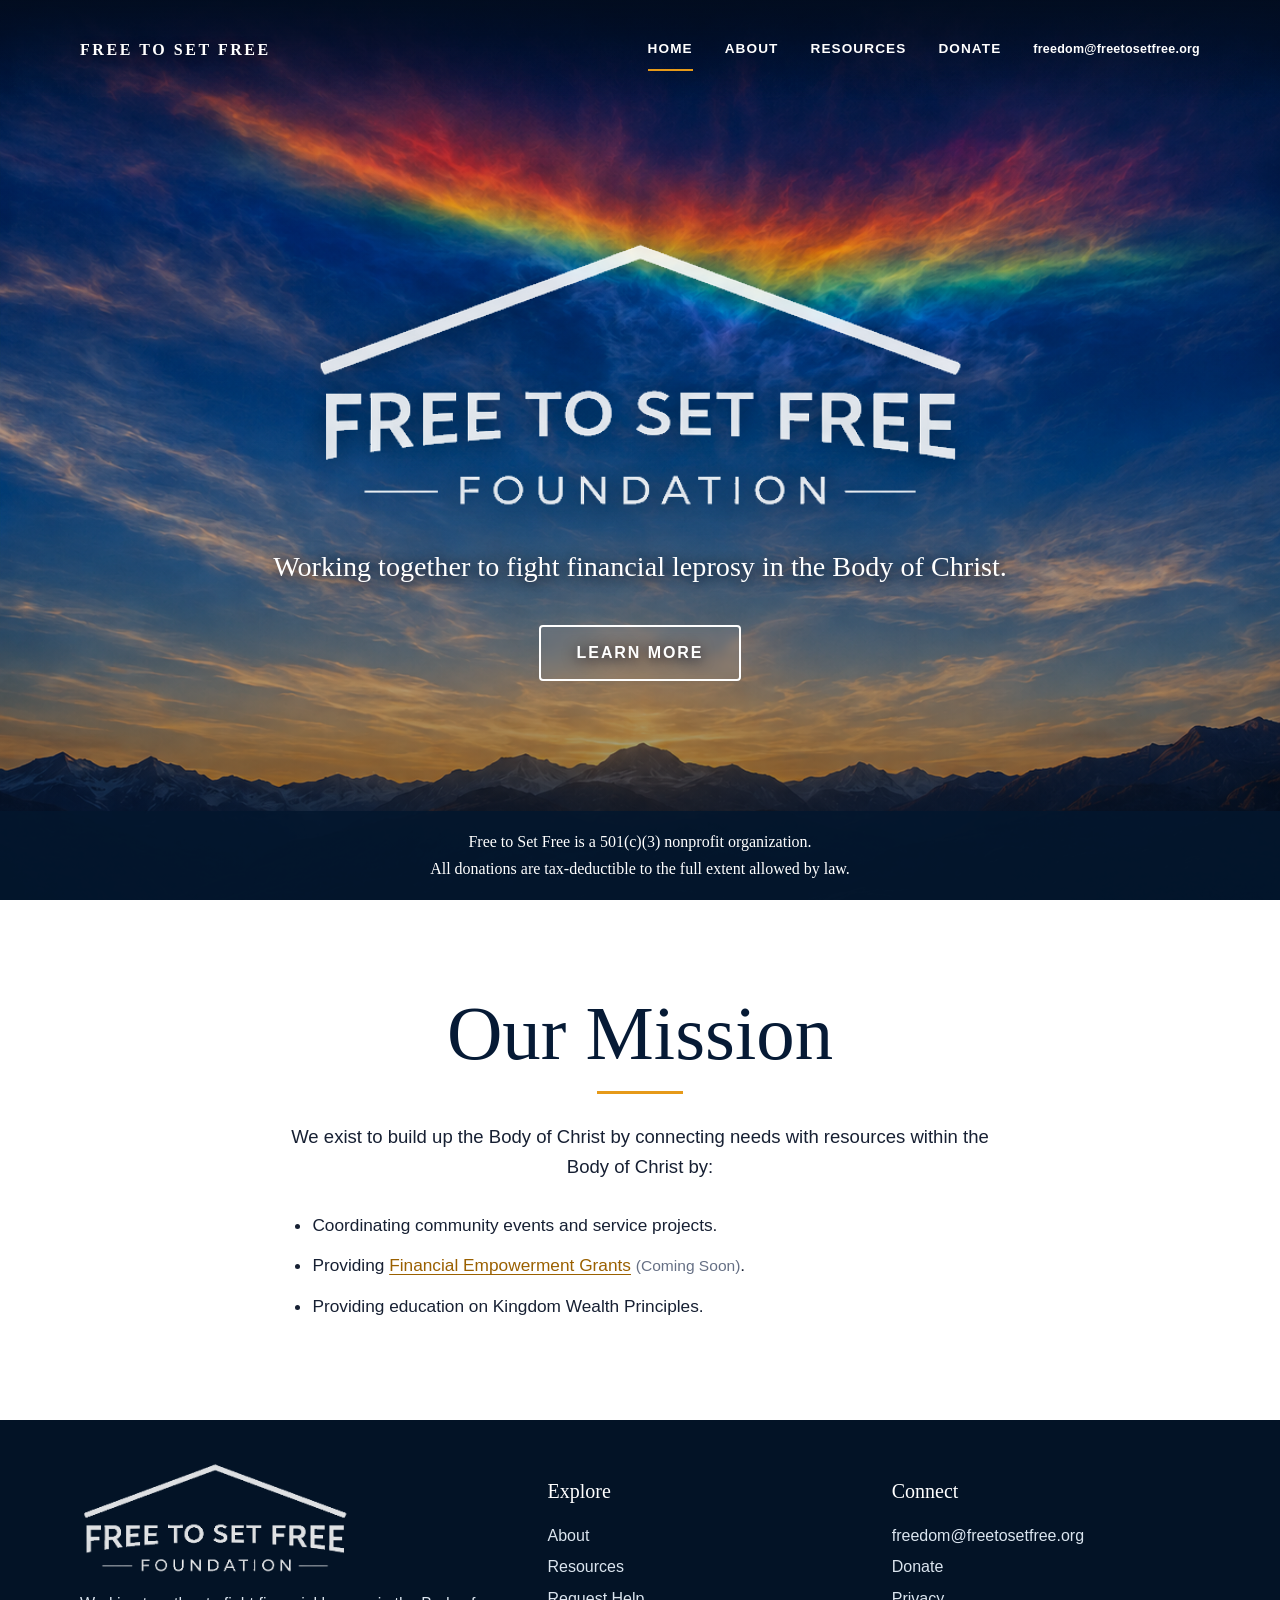
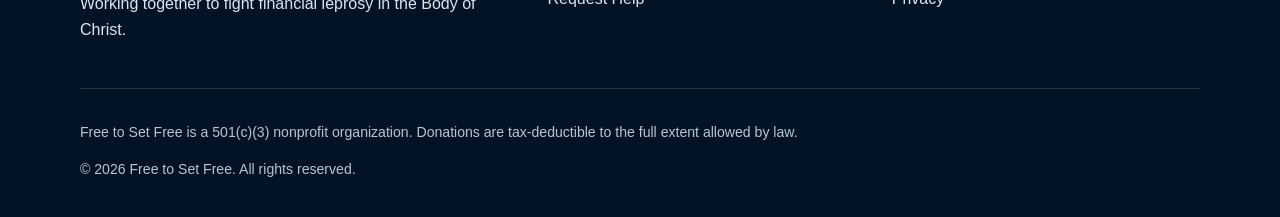
<file: index.html>
<!doctype html><html lang="en"><head><meta charset="utf-8"><meta name="viewport" content="width=device-width,initial-scale=1"><meta name="description" content="Free to Set Free — working together to fight financial leprosy in the Body of Christ."><title>Free to Set Free</title><link rel="stylesheet" href="assets/css/styles.css"></head><body><header class="site-header"><div class="container nav-wrap"><a class="brand brand-text" href="index.html" aria-label="Free to Set Free Foundation home">FREE TO SET FREE</a><button class="menu-btn" aria-expanded="false" aria-label="Open navigation">☰</button><nav class="site-nav" aria-label="Main navigation"><a href="index.html" aria-current="page">HOME</a><a href="about.html">ABOUT</a><a href="resources.html">RESOURCES</a><a href="donate.html">DONATE</a><a class="header-email" href="mailto:freedom@freetosetfree.org">freedom@freetosetfree.org</a></nav></div></header><main><section class="hero"><div class="hero-content"><h1 class="sr-only">Free to Set Free Foundation</h1><img class="hero-logo" src="assets/images/ftsf-logo-white.png" alt="Free to Set Free Foundation"><p class="tagline">Working together to fight financial leprosy in the Body of Christ.</p><a class="btn" href="about.html">Learn More</a></div><div class="hero-legal"><p>Free to Set Free is a 501(c)(3) nonprofit organization.</p><p>All donations are tax-deductible to the full extent allowed by law.</p></div></section><section class="section mission-section"><div class="container max-760"><div class="center"><h2 class="mission-heading">Our Mission</h2><div class="mission-rule" aria-hidden="true"></div><p class="lead mission-intro">We exist to build up the Body of Christ by connecting needs with resources within the Body of Christ by:</p></div><ul class="mission-list"><li>Coordinating community events and service projects.</li><li>Providing <a href="financial-empowerment-grants.html">Financial Empowerment Grants</a> <span class="coming-soon">(Coming Soon)</span>.</li><li>Providing education on Kingdom Wealth Principles.</li></ul></div></section></main><footer class="site-footer"><div class="container"><div class="footer-grid"><div class="footer-brand"><img src="assets/images/ftsf-logo-white.png" alt="Free to Set Free Foundation"><p>Working together to fight financial leprosy in the Body of Christ.</p></div><div><h3>Explore</h3><a href="about.html">About</a><a href="resources.html">Resources</a><a href="get-help.html">Request Help</a></div><div><h3>Connect</h3><a href="mailto:freedom@freetosetfree.org">freedom@freetosetfree.org</a><a href="donate.html">Donate</a><a href="privacy.html">Privacy</a></div></div><div class="legal"><p>Free to Set Free is a 501(c)(3) nonprofit organization. Donations are tax-deductible to the full extent allowed by law.</p><p>© 2026 Free to Set Free. All rights reserved.</p></div></div></footer><script src="assets/js/site.js"></script></body></html>
</file>
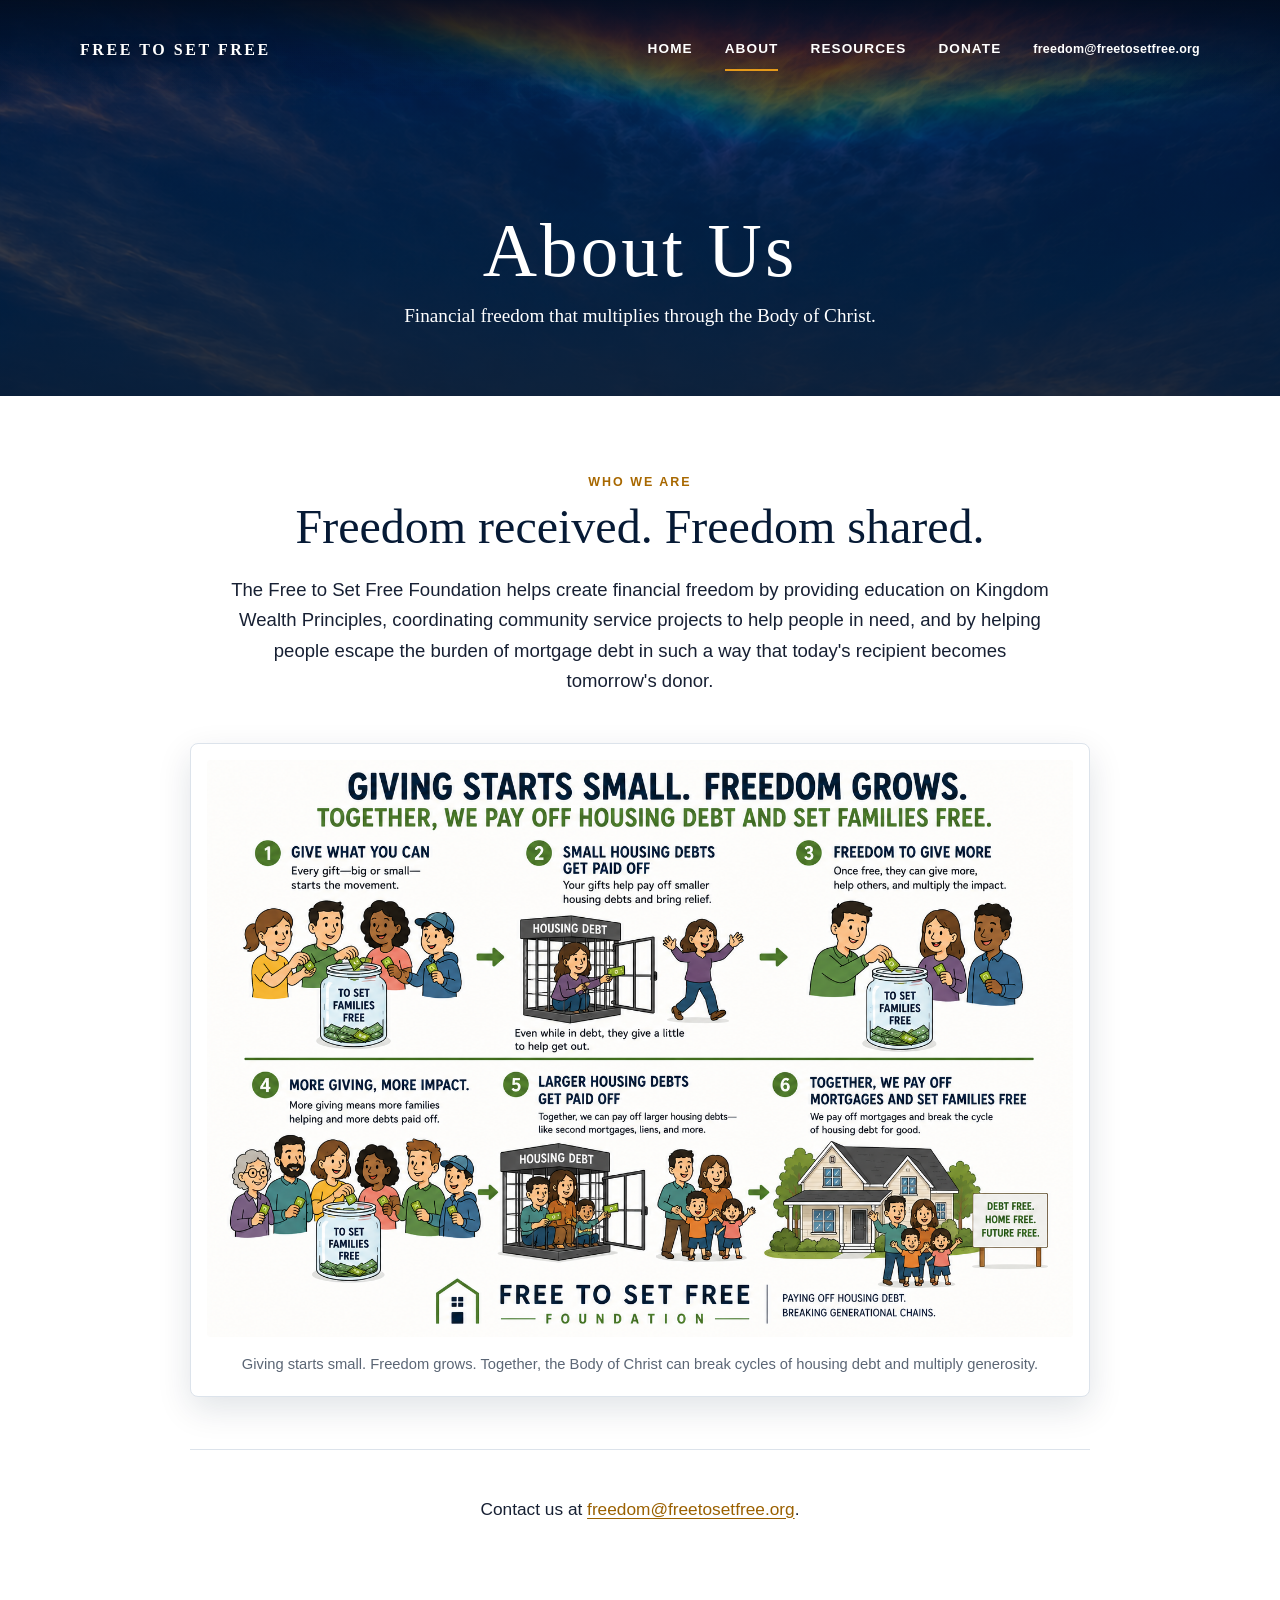
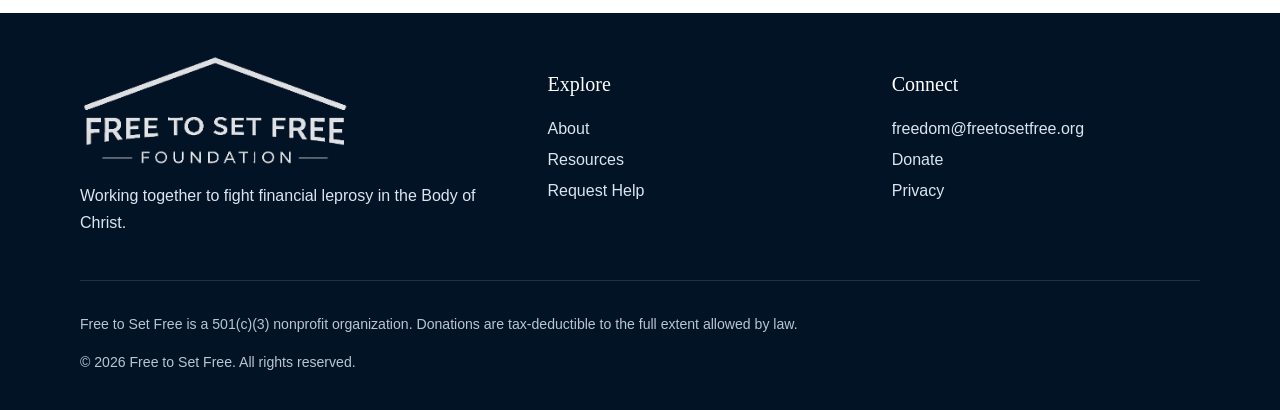
<file: about.html>
<!doctype html><html lang="en"><head><meta charset="utf-8"><meta name="viewport" content="width=device-width,initial-scale=1"><meta name="description" content="Free to Set Free — working together to fight financial leprosy in the Body of Christ."><title>About | Free to Set Free</title><link rel="stylesheet" href="assets/css/styles.css"></head><body>
<header class="site-header"><div class="container nav-wrap"><a class="brand brand-text" href="index.html" aria-label="Free to Set Free Foundation home">FREE TO SET FREE</a><button class="menu-btn" aria-expanded="false" aria-label="Open navigation">☰</button><nav class="site-nav" aria-label="Main navigation"><a href="index.html" >HOME</a><a href="about.html" aria-current="page">ABOUT</a><a href="resources.html" >RESOURCES</a><a href="donate.html" >DONATE</a><a class="header-email" href="mailto:freedom@freetosetfree.org">freedom@freetosetfree.org</a></nav></div></header>
<main>
<section class="page-hero"><div><h1>About Us</h1><p>Financial freedom that multiplies through the Body of Christ.</p></div></section>
<section class="section about-section"><div class="container max-900">
  <div class="center about-copy">
    <span class="eyebrow">Who We Are</span>
    <h2>Freedom received. Freedom shared.</h2>
    <p class="lead">The Free to Set Free Foundation helps create financial freedom by providing education on Kingdom Wealth Principles, coordinating community service projects to help people in need, and by helping people escape the burden of mortgage debt in such a way that today's recipient becomes tomorrow's donor.</p>
  </div>
  <figure class="infographic-figure">
    <img src="assets/images/giving-cycle-infographic.png" alt="Six-step illustration showing how small gifts combine to pay off housing debt, enabling recipients to become future donors and help set more families free.">
    <figcaption>Giving starts small. Freedom grows. Together, the Body of Christ can break cycles of housing debt and multiply generosity.</figcaption>
  </figure>
  <div class="about-email center"><p>Contact us at <a href="mailto:freedom@freetosetfree.org">freedom@freetosetfree.org</a>.</p></div>
</div></section>
</main>
<footer class="site-footer"><div class="container"><div class="footer-grid"><div class="footer-brand"><img src="assets/images/ftsf-logo-white.png" alt="Free to Set Free Foundation"><p>Working together to fight financial leprosy in the Body of Christ.</p></div><div><h3>Explore</h3><a href="about.html">About</a><a href="resources.html">Resources</a><a href="get-help.html">Request Help</a></div><div><h3>Connect</h3><a href="mailto:freedom@freetosetfree.org">freedom@freetosetfree.org</a><a href="donate.html">Donate</a><a href="privacy.html">Privacy</a></div></div><div class="legal"><p>Free to Set Free is a 501(c)(3) nonprofit organization. Donations are tax-deductible to the full extent allowed by law.</p><p>© 2026 Free to Set Free. All rights reserved.</p></div></div></footer><script src="assets/js/site.js"></script></body></html>
</file>
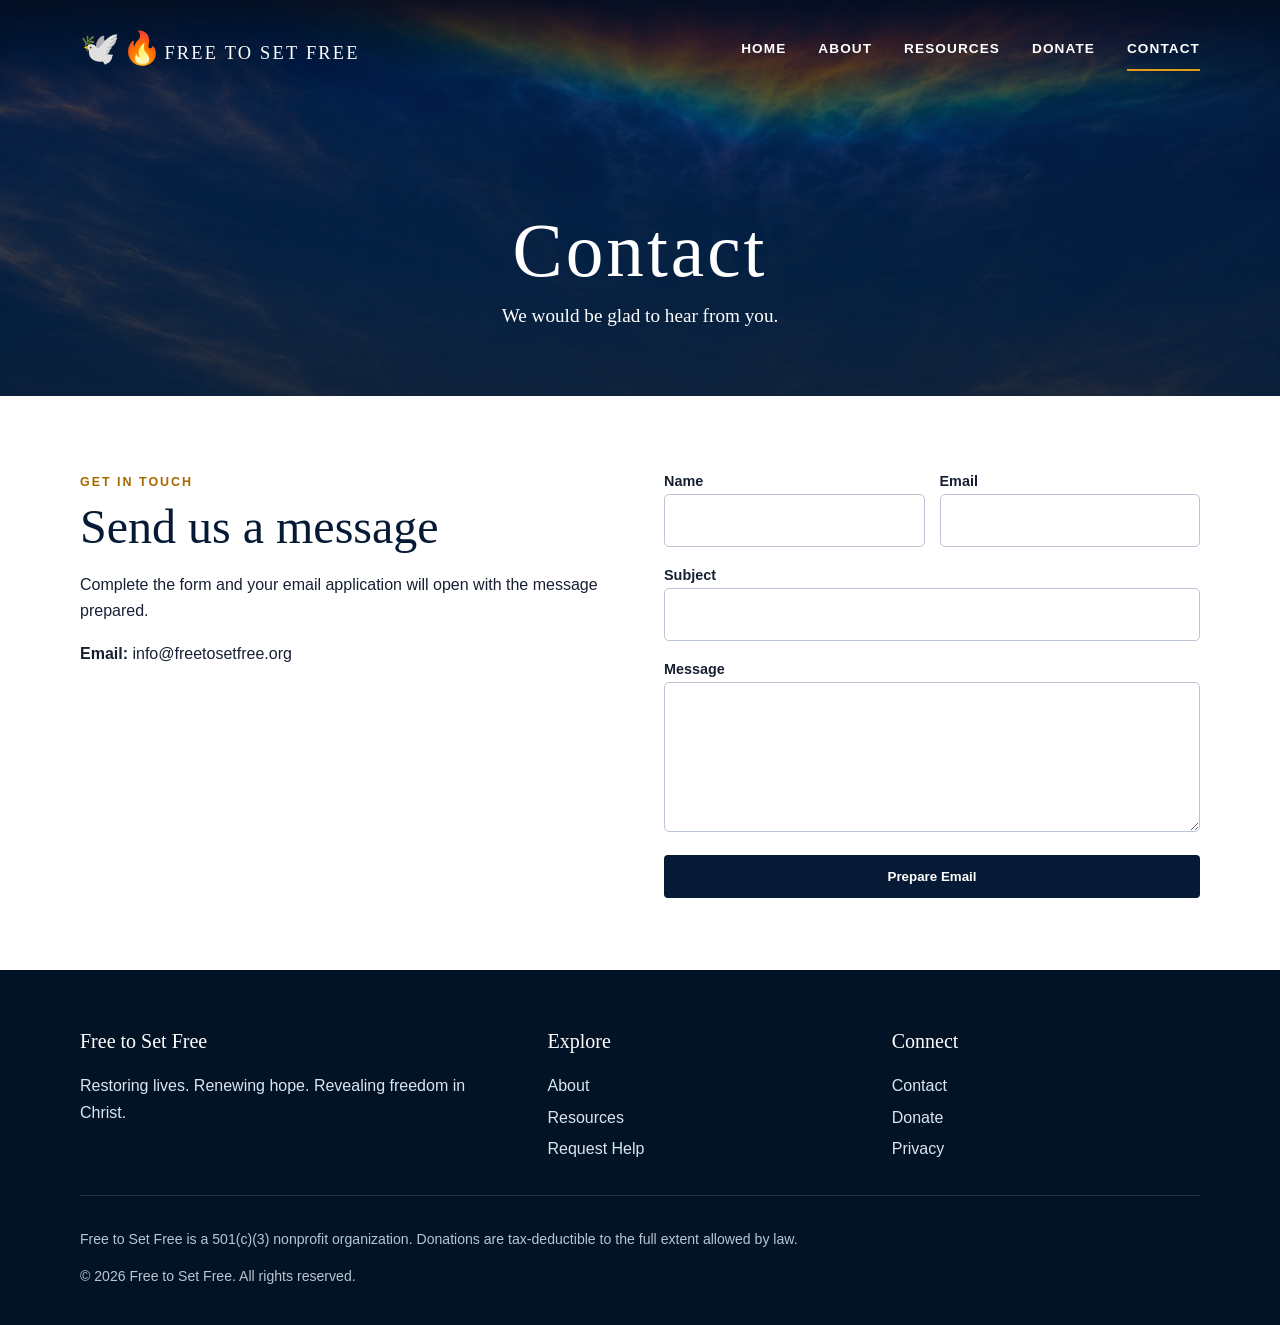
<file: contact.html>
<!doctype html><html lang="en"><head><meta charset="utf-8"><meta name="viewport" content="width=device-width,initial-scale=1"><meta name="description" content="Free to Set Free — restoring lives, renewing hope, and revealing freedom in Christ."><title>Contact | Free to Set Free</title><link rel="stylesheet" href="assets/css/styles.css"></head><body>
<header class="site-header"><div class="container nav-wrap"><a class="brand" href="index.html"><span class="brand-icon" aria-hidden="true">🕊️🔥</span><span>FREE TO SET FREE</span></a><button class="menu-btn" aria-expanded="false" aria-label="Open navigation">☰</button><nav class="site-nav" aria-label="Main navigation"><a href="index.html" >HOME</a><a href="about.html" >ABOUT</a><a href="resources.html" >RESOURCES</a><a href="donate.html" >DONATE</a><a href="contact.html" aria-current="page">CONTACT</a></nav></div></header>
<main><section class="page-hero"><div><h1>Contact</h1><p>We would be glad to hear from you.</p></div></section><section class="section"><div class="container grid-2"><div><span class="eyebrow">Get in Touch</span><h2>Send us a message</h2><p>Complete the form and your email application will open with the message prepared.</p><p><strong>Email:</strong> info@freetosetfree.org</p></div><form action="mailto:info@freetosetfree.org" method="post" enctype="text/plain"><div class="form-row"><div><label for="name">Name</label><input id="name" name="Name" required></div><div><label for="email">Email</label><input id="email" name="Email" type="email" required></div></div><div><label for="subject">Subject</label><input id="subject" name="Subject"></div><div><label for="message">Message</label><textarea id="message" name="Message" required></textarea></div><button class="button-dark" type="submit">Prepare Email</button></form></div></section></main>
<footer class="site-footer"><div class="container"><div class="footer-grid"><div><h3>Free to Set Free</h3><p>Restoring lives. Renewing hope. Revealing freedom in Christ.</p></div><div><h3>Explore</h3><a href="about.html">About</a><a href="resources.html">Resources</a><a href="get-help.html">Request Help</a></div><div><h3>Connect</h3><a href="contact.html">Contact</a><a href="donate.html">Donate</a><a href="privacy.html">Privacy</a></div></div><div class="legal"><p>Free to Set Free is a 501(c)(3) nonprofit organization. Donations are tax-deductible to the full extent allowed by law.</p><p>© 2026 Free to Set Free. All rights reserved.</p></div></div></footer><script src="assets/js/site.js"></script></body></html>
</file>
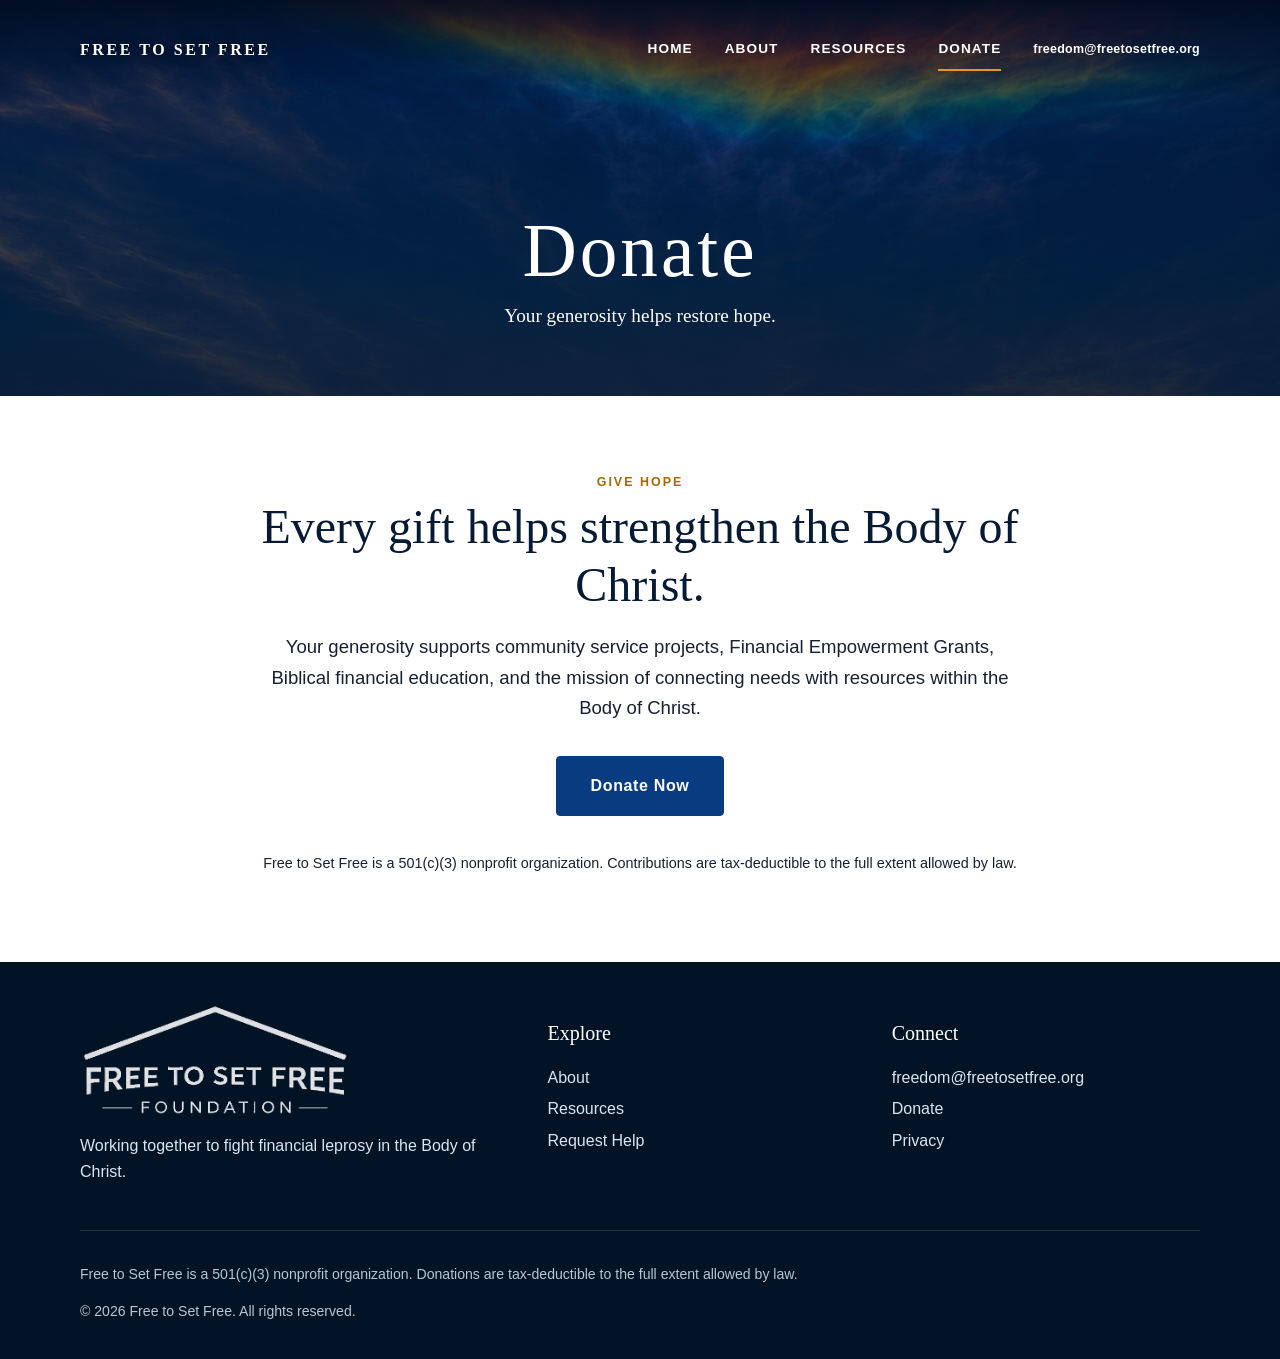
<file: donate.html>
<!doctype html><html lang="en"><head><meta charset="utf-8"><meta name="viewport" content="width=device-width,initial-scale=1"><meta name="description" content="Free to Set Free — working together to fight financial leprosy in the Body of Christ."><title>Donate | Free to Set Free</title><link rel="stylesheet" href="assets/css/styles.css"></head><body>
<header class="site-header"><div class="container nav-wrap"><a class="brand brand-text" href="index.html" aria-label="Free to Set Free Foundation home">FREE TO SET FREE</a><button class="menu-btn" aria-expanded="false" aria-label="Open navigation">☰</button><nav class="site-nav" aria-label="Main navigation"><a href="index.html" >HOME</a><a href="about.html" >ABOUT</a><a href="resources.html" >RESOURCES</a><a href="donate.html" aria-current="page">DONATE</a><a class="header-email" href="mailto:freedom@freetosetfree.org">freedom@freetosetfree.org</a></nav></div></header>
<main><section class="page-hero"><div><h1>Donate</h1><p>Your generosity helps restore hope.</p></div></section><section class="section"><div class="container center max-760"><span class="eyebrow">Give Hope</span><h2>Every gift helps strengthen the Body of Christ.</h2><p class="lead">Your generosity supports community service projects, Financial Empowerment Grants, Biblical financial education, and the mission of connecting needs with resources within the Body of Christ.</p><p class="donate-action"><a class="donate-button" href="https://link.clover.com/urlshortener/ZS8yVr" target="_blank" rel="noopener">Donate Now</a></p><p class="small">Free to Set Free is a 501(c)(3) nonprofit organization. Contributions are tax-deductible to the full extent allowed by law.</p></div></section></main>
<footer class="site-footer"><div class="container"><div class="footer-grid"><div class="footer-brand"><img src="assets/images/ftsf-logo-white.png" alt="Free to Set Free Foundation"><p>Working together to fight financial leprosy in the Body of Christ.</p></div><div><h3>Explore</h3><a href="about.html">About</a><a href="resources.html">Resources</a><a href="get-help.html">Request Help</a></div><div><h3>Connect</h3><a href="mailto:freedom@freetosetfree.org">freedom@freetosetfree.org</a><a href="donate.html">Donate</a><a href="privacy.html">Privacy</a></div></div><div class="legal"><p>Free to Set Free is a 501(c)(3) nonprofit organization. Donations are tax-deductible to the full extent allowed by law.</p><p>© 2026 Free to Set Free. All rights reserved.</p></div></div></footer><script src="assets/js/site.js"></script></body></html>
</file>
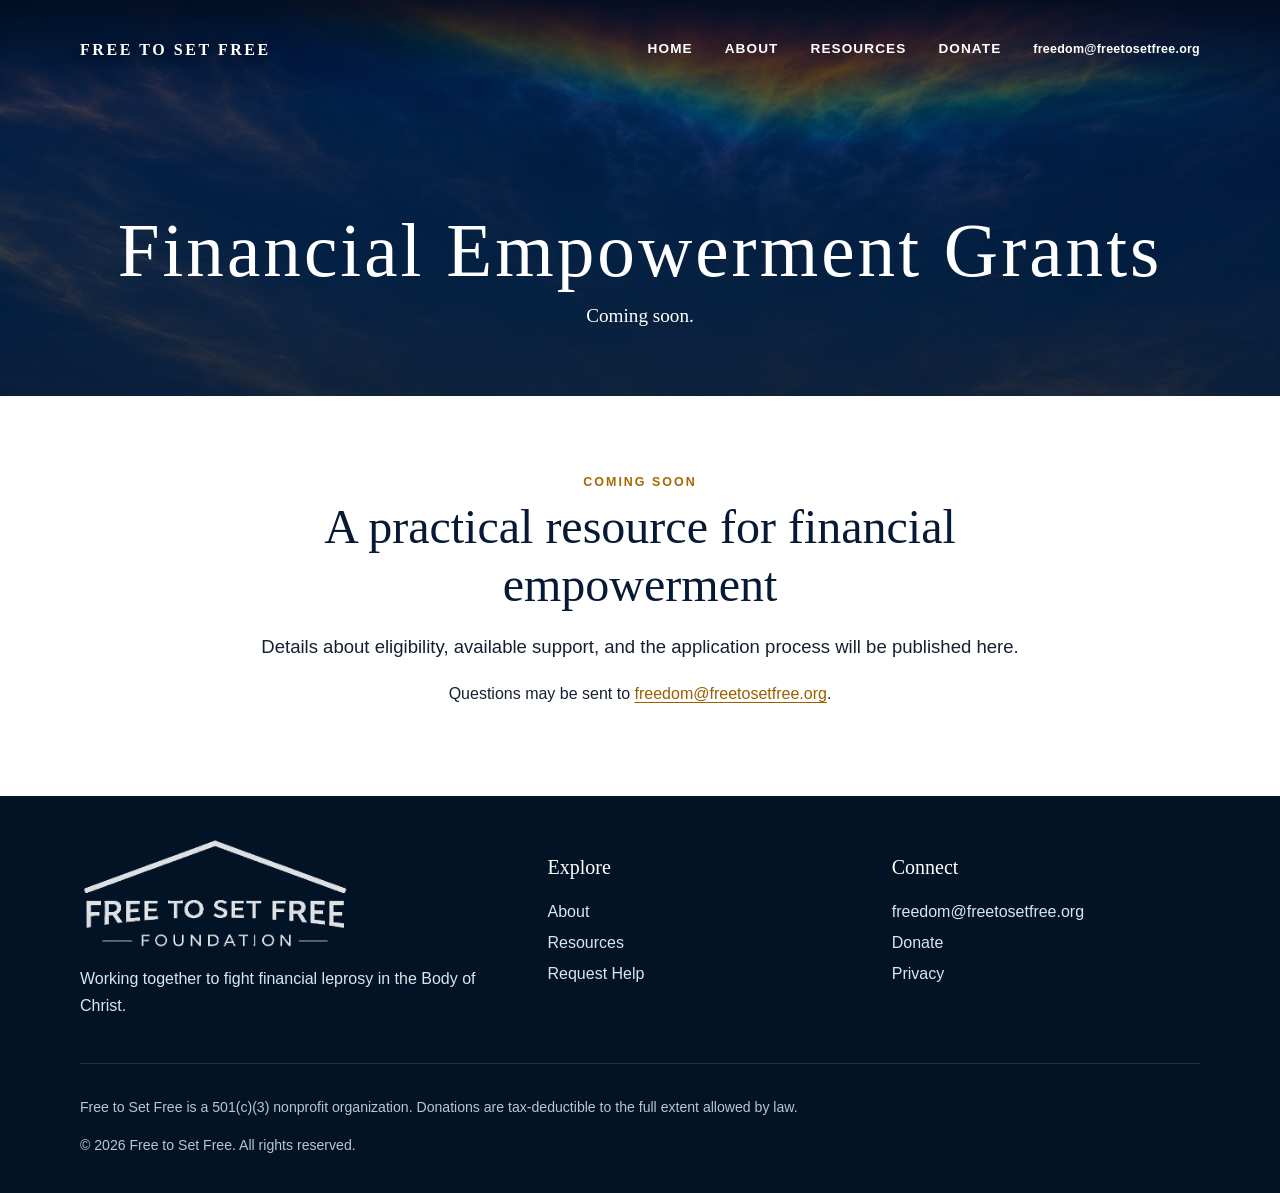
<file: financial-empowerment-grants.html>
<!doctype html><html lang="en"><head><meta charset="utf-8"><meta name="viewport" content="width=device-width,initial-scale=1"><meta name="description" content="Financial Empowerment Grants from Free to Set Free."><title>Financial Empowerment Grants | Free to Set Free</title><link rel="stylesheet" href="assets/css/styles.css"></head><body><header class="site-header"><div class="container nav-wrap"><a class="brand brand-text" href="index.html" aria-label="Free to Set Free Foundation home">FREE TO SET FREE</a><button class="menu-btn" aria-expanded="false" aria-label="Open navigation">☰</button><nav class="site-nav" aria-label="Main navigation"><a href="index.html">HOME</a><a href="about.html">ABOUT</a><a href="resources.html">RESOURCES</a><a href="donate.html">DONATE</a><a class="header-email" href="mailto:freedom@freetosetfree.org">freedom@freetosetfree.org</a></nav></div></header><main><section class="page-hero"><div><h1>Financial Empowerment Grants</h1><p>Coming soon.</p></div></section><section class="section"><div class="container center max-760"><span class="eyebrow">Coming Soon</span><h2>A practical resource for financial empowerment</h2><p class="lead">Details about eligibility, available support, and the application process will be published here.</p><p>Questions may be sent to <a class="text-link" href="mailto:freedom@freetosetfree.org">freedom@freetosetfree.org</a>.</p></div></section></main><footer class="site-footer"><div class="container"><div class="footer-grid"><div class="footer-brand"><img src="assets/images/ftsf-logo-white.png" alt="Free to Set Free Foundation"><p>Working together to fight financial leprosy in the Body of Christ.</p></div><div><h3>Explore</h3><a href="about.html">About</a><a href="resources.html">Resources</a><a href="get-help.html">Request Help</a></div><div><h3>Connect</h3><a href="mailto:freedom@freetosetfree.org">freedom@freetosetfree.org</a><a href="donate.html">Donate</a><a href="privacy.html">Privacy</a></div></div><div class="legal"><p>Free to Set Free is a 501(c)(3) nonprofit organization. Donations are tax-deductible to the full extent allowed by law.</p><p>© 2026 Free to Set Free. All rights reserved.</p></div></div></footer><script src="assets/js/site.js"></script></body></html>
</file>
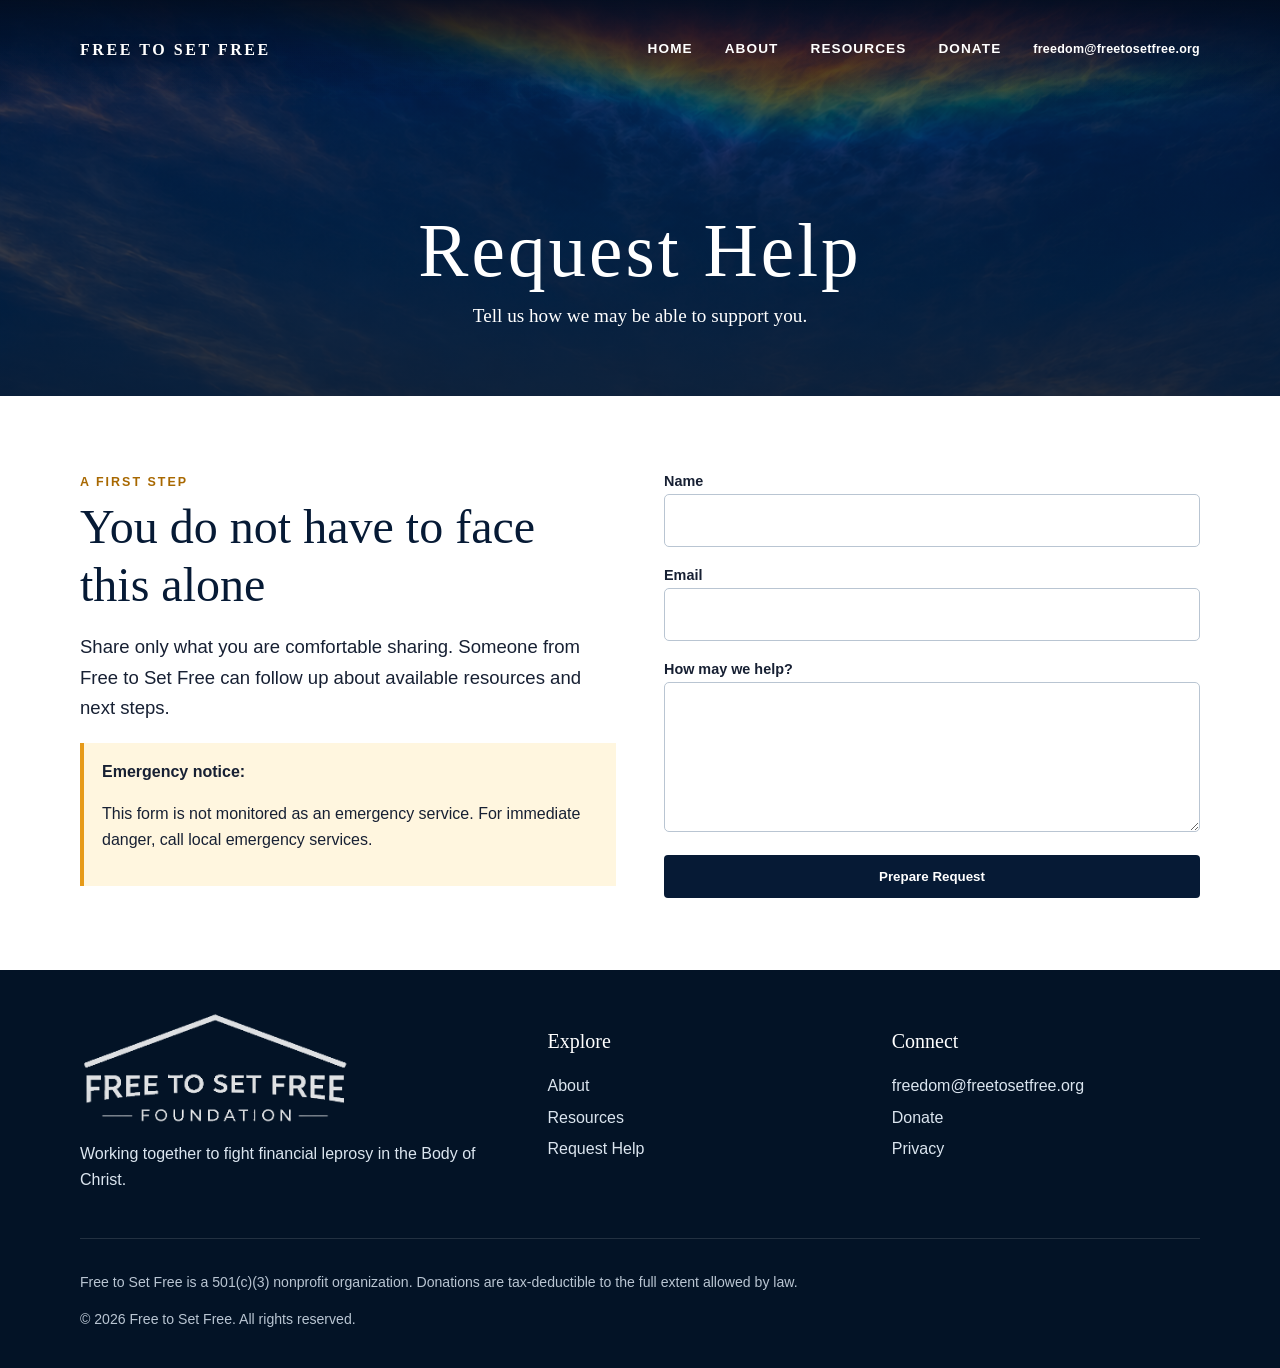
<file: get-help.html>
<!doctype html><html lang="en"><head><meta charset="utf-8"><meta name="viewport" content="width=device-width,initial-scale=1"><meta name="description" content="Free to Set Free — working together to fight financial leprosy in the Body of Christ."><title>Request Help | Free to Set Free</title><link rel="stylesheet" href="assets/css/styles.css"></head><body>
<header class="site-header"><div class="container nav-wrap"><a class="brand brand-text" href="index.html" aria-label="Free to Set Free Foundation home">FREE TO SET FREE</a><button class="menu-btn" aria-expanded="false" aria-label="Open navigation">☰</button><nav class="site-nav" aria-label="Main navigation"><a href="index.html" >HOME</a><a href="about.html" >ABOUT</a><a href="resources.html" >RESOURCES</a><a href="donate.html" >DONATE</a><a class="header-email" href="mailto:freedom@freetosetfree.org">freedom@freetosetfree.org</a></nav></div></header>
<main><section class="page-hero"><div><h1>Request Help</h1><p>Tell us how we may be able to support you.</p></div></section><section class="section"><div class="container grid-2"><div><span class="eyebrow">A First Step</span><h2>You do not have to face this alone</h2><p class="lead">Share only what you are comfortable sharing. Someone from Free to Set Free can follow up about available resources and next steps.</p><div class="notice"><strong>Emergency notice:</strong><p>This form is not monitored as an emergency service. For immediate danger, call local emergency services.</p></div></div><form action="mailto:info@freetosetfree.org" method="post" enctype="text/plain"><div><label for="help-name">Name</label><input id="help-name" name="Name" required></div><div><label for="help-email">Email</label><input id="help-email" name="Email" type="email" required></div><div><label for="help-message">How may we help?</label><textarea id="help-message" name="Help request" required></textarea></div><button class="button-dark" type="submit">Prepare Request</button></form></div></section></main>
<footer class="site-footer"><div class="container"><div class="footer-grid"><div class="footer-brand"><img src="assets/images/ftsf-logo-white.png" alt="Free to Set Free Foundation"><p>Working together to fight financial leprosy in the Body of Christ.</p></div><div><h3>Explore</h3><a href="about.html">About</a><a href="resources.html">Resources</a><a href="get-help.html">Request Help</a></div><div><h3>Connect</h3><a href="mailto:freedom@freetosetfree.org">freedom@freetosetfree.org</a><a href="donate.html">Donate</a><a href="privacy.html">Privacy</a></div></div><div class="legal"><p>Free to Set Free is a 501(c)(3) nonprofit organization. Donations are tax-deductible to the full extent allowed by law.</p><p>© 2026 Free to Set Free. All rights reserved.</p></div></div></footer><script src="assets/js/site.js"></script></body></html>
</file>
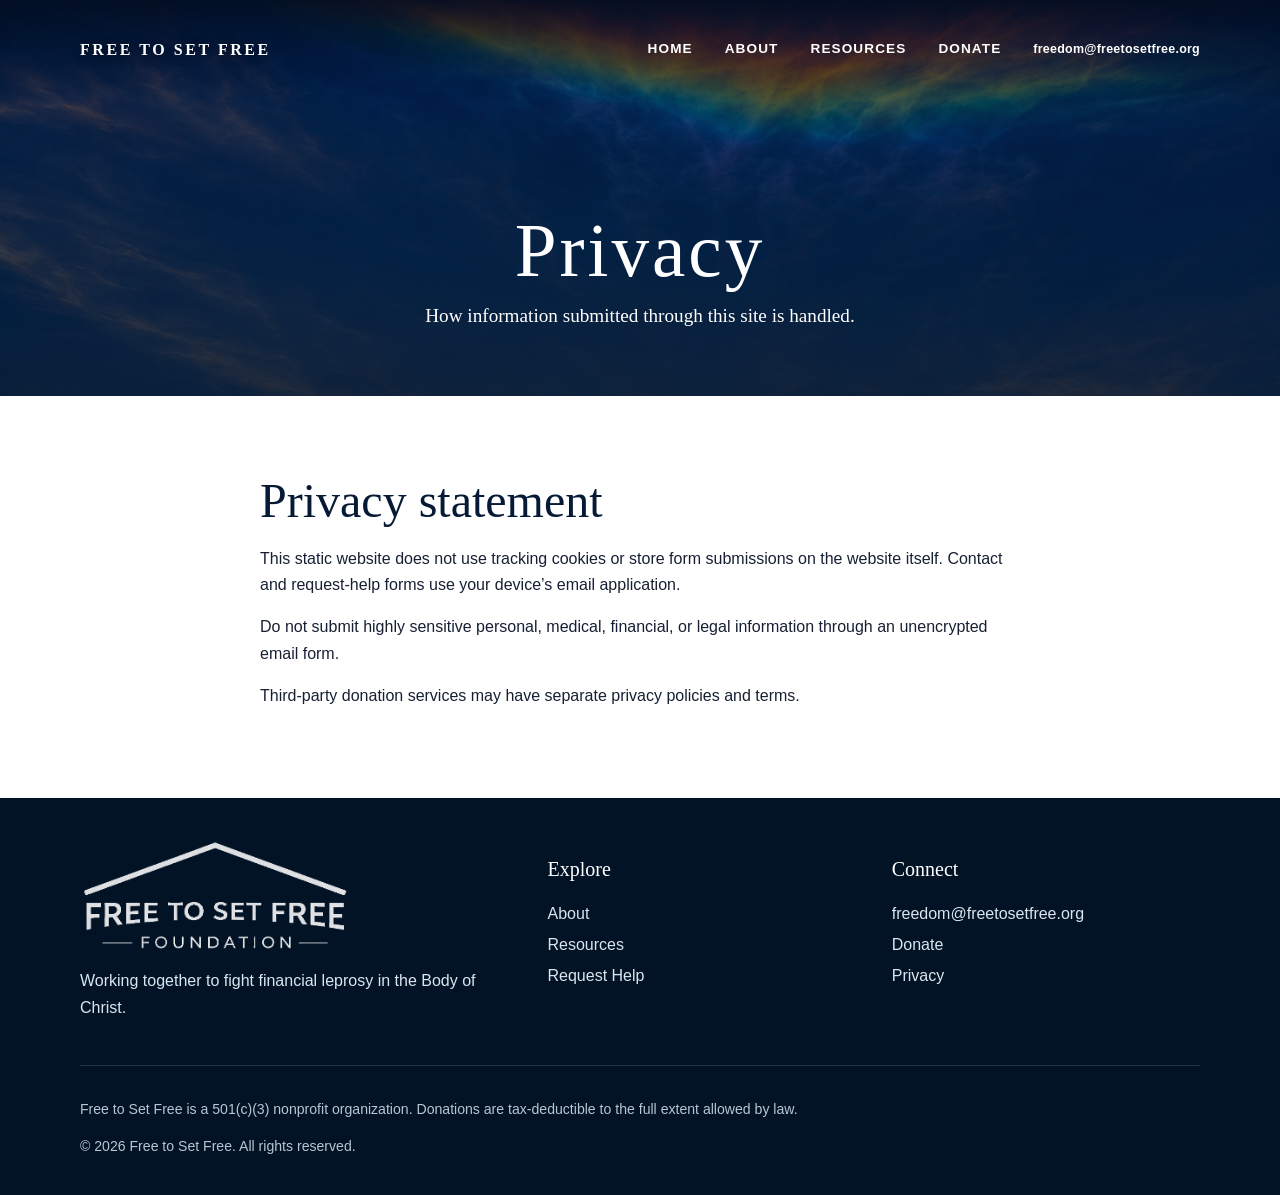
<file: privacy.html>
<!doctype html><html lang="en"><head><meta charset="utf-8"><meta name="viewport" content="width=device-width,initial-scale=1"><meta name="description" content="Free to Set Free — working together to fight financial leprosy in the Body of Christ."><title>Privacy | Free to Set Free</title><link rel="stylesheet" href="assets/css/styles.css"></head><body>
<header class="site-header"><div class="container nav-wrap"><a class="brand brand-text" href="index.html" aria-label="Free to Set Free Foundation home">FREE TO SET FREE</a><button class="menu-btn" aria-expanded="false" aria-label="Open navigation">☰</button><nav class="site-nav" aria-label="Main navigation"><a href="index.html" >HOME</a><a href="about.html" >ABOUT</a><a href="resources.html" >RESOURCES</a><a href="donate.html" >DONATE</a><a class="header-email" href="mailto:freedom@freetosetfree.org">freedom@freetosetfree.org</a></nav></div></header>
<main><section class="page-hero"><div><h1>Privacy</h1><p>How information submitted through this site is handled.</p></div></section><section class="section"><div class="container max-760"><h2>Privacy statement</h2><p>This static website does not use tracking cookies or store form submissions on the website itself. Contact and request-help forms use your device’s email application.</p><p>Do not submit highly sensitive personal, medical, financial, or legal information through an unencrypted email form.</p><p>Third-party donation services may have separate privacy policies and terms.</p></div></section></main>
<footer class="site-footer"><div class="container"><div class="footer-grid"><div class="footer-brand"><img src="assets/images/ftsf-logo-white.png" alt="Free to Set Free Foundation"><p>Working together to fight financial leprosy in the Body of Christ.</p></div><div><h3>Explore</h3><a href="about.html">About</a><a href="resources.html">Resources</a><a href="get-help.html">Request Help</a></div><div><h3>Connect</h3><a href="mailto:freedom@freetosetfree.org">freedom@freetosetfree.org</a><a href="donate.html">Donate</a><a href="privacy.html">Privacy</a></div></div><div class="legal"><p>Free to Set Free is a 501(c)(3) nonprofit organization. Donations are tax-deductible to the full extent allowed by law.</p><p>© 2026 Free to Set Free. All rights reserved.</p></div></div></footer><script src="assets/js/site.js"></script></body></html>
</file>
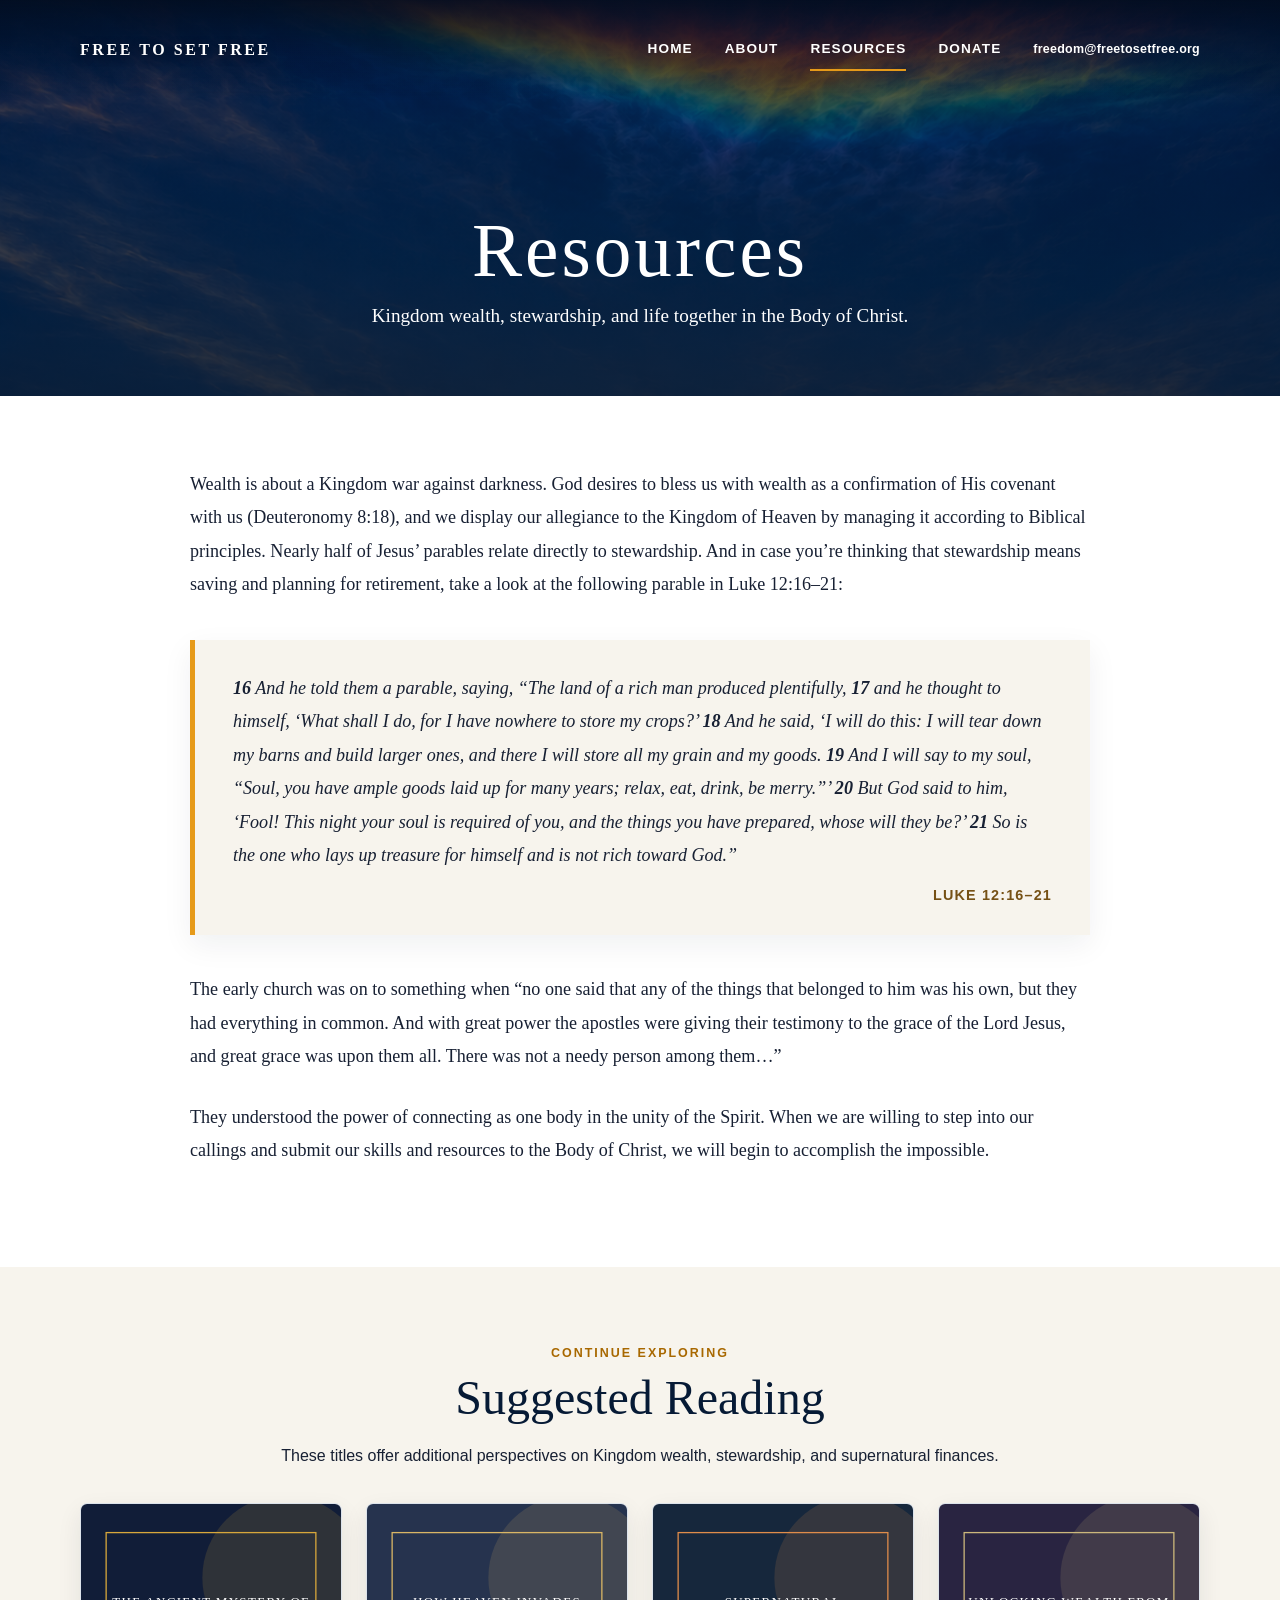
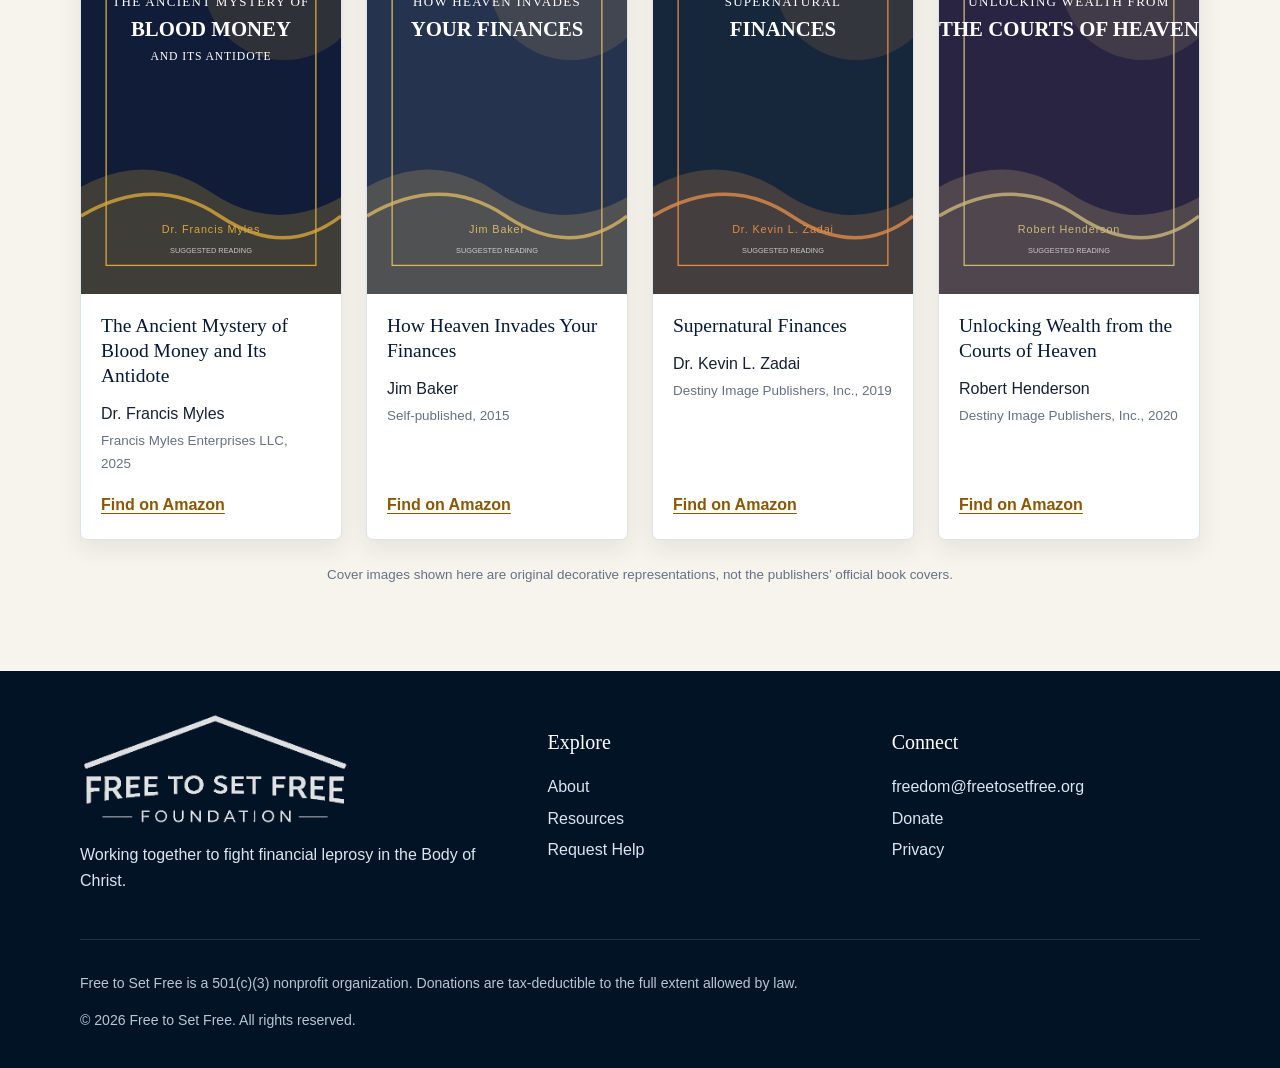
<file: resources.html>
<!doctype html><html lang="en"><head><meta charset="utf-8"><meta name="viewport" content="width=device-width,initial-scale=1"><meta name="description" content="Kingdom wealth principles and suggested reading from Free to Set Free."><title>Resources | Free to Set Free</title><link rel="stylesheet" href="assets/css/styles.css"></head><body>
<header class="site-header"><div class="container nav-wrap"><a class="brand brand-text" href="index.html" aria-label="Free to Set Free Foundation home">FREE TO SET FREE</a><button class="menu-btn" aria-expanded="false" aria-label="Open navigation">☰</button><nav class="site-nav" aria-label="Main navigation"><a href="index.html">HOME</a><a href="about.html">ABOUT</a><a href="resources.html" aria-current="page">RESOURCES</a><a href="donate.html">DONATE</a><a class="header-email" href="mailto:freedom@freetosetfree.org">freedom@freetosetfree.org</a></nav></div></header>
<main><section class="page-hero"><div><h1>Resources</h1><p>Kingdom wealth, stewardship, and life together in the Body of Christ.</p></div></section>
<section class="section"><div class="container resource-copy">
<p>Wealth is about a Kingdom war against darkness. God desires to bless us with wealth as a confirmation of His covenant with us (Deuteronomy 8:18), and we display our allegiance to the Kingdom of Heaven by managing it according to Biblical principles. Nearly half of Jesus’ parables relate directly to stewardship. And in case you’re thinking that stewardship means saving and planning for retirement, take a look at the following parable in Luke 12:16–21:</p>
<blockquote class="scripture"><p><em><strong>16</strong> And he told them a parable, saying, “The land of a rich man produced plentifully, <strong>17</strong> and he thought to himself, ‘What shall I do, for I have nowhere to store my crops?’ <strong>18</strong> And he said, ‘I will do this: I will tear down my barns and build larger ones, and there I will store all my grain and my goods. <strong>19</strong> And I will say to my soul, “Soul, you have ample goods laid up for many years; relax, eat, drink, be merry.”’ <strong>20</strong> But God said to him, ‘Fool! This night your soul is required of you, and the things you have prepared, whose will they be?’ <strong>21</strong> So is the one who lays up treasure for himself and is not rich toward God.”</em></p><cite>Luke 12:16–21</cite></blockquote>
<p>The early church was on to something when “no one said that any of the things that belonged to him was his own, but they had everything in common. And with great power the apostles were giving their testimony to the grace of the Lord Jesus, and great grace was upon them all. There was not a needy person among them…”</p>
<p>They understood the power of connecting as one body in the unity of the Spirit. When we are willing to step into our callings and submit our skills and resources to the Body of Christ, we will begin to accomplish the impossible.</p>
</div></section>
<section class="section alt"><div class="container"><div class="reading-header center"><span class="eyebrow">Continue Exploring</span><h2>Suggested Reading</h2><p>These titles offer additional perspectives on Kingdom wealth, stewardship, and supernatural finances.</p></div>
<div class="book-grid">
<article class="book-card"><img src="assets/images/books/blood-money.svg" alt="Decorative cover for The Ancient Mystery of Blood Money and Its Antidote"><div class="book-info"><h3>The Ancient Mystery of Blood Money and Its Antidote</h3><p>Dr. Francis Myles</p><p class="book-meta">Francis Myles Enterprises LLC, 2025</p><a class="amazon-link" href="https://www.amazon.com/s?k=The%20Ancient%20Mystery%20of%20Blood%20Money%20and%20its%20Antidote%20Francis%20Myles" target="_blank" rel="noopener noreferrer">Find on Amazon</a></div></article>
<article class="book-card"><img src="assets/images/books/heaven-finances.svg" alt="Decorative cover for How Heaven Invades Your Finances"><div class="book-info"><h3>How Heaven Invades Your Finances</h3><p>Jim Baker</p><p class="book-meta">Self-published, 2015</p><a class="amazon-link" href="https://www.amazon.com/s?k=How%20Heaven%20Invades%20Your%20Finances%20Jim%20Baker" target="_blank" rel="noopener noreferrer">Find on Amazon</a></div></article>
<article class="book-card"><img src="assets/images/books/supernatural-finances.svg" alt="Decorative cover for Supernatural Finances"><div class="book-info"><h3>Supernatural Finances</h3><p>Dr. Kevin L. Zadai</p><p class="book-meta">Destiny Image Publishers, Inc., 2019</p><a class="amazon-link" href="https://www.amazon.com/s?k=Supernatural%20Finances%20Kevin%20Zadai" target="_blank" rel="noopener noreferrer">Find on Amazon</a></div></article>
<article class="book-card"><img src="assets/images/books/unlocking-wealth.svg" alt="Decorative cover for Unlocking Wealth from the Courts of Heaven"><div class="book-info"><h3>Unlocking Wealth from the Courts of Heaven</h3><p>Robert Henderson</p><p class="book-meta">Destiny Image Publishers, Inc., 2020</p><a class="amazon-link" href="https://www.amazon.com/s?k=Unlocking%20Wealth%20from%20the%20Courts%20of%20Heaven%20Robert%20Henderson" target="_blank" rel="noopener noreferrer">Find on Amazon</a></div></article>
</div><p class="cover-note center">Cover images shown here are original decorative representations, not the publishers’ official book covers.</p></div></section></main>
<footer class="site-footer"><div class="container"><div class="footer-grid"><div class="footer-brand"><img src="assets/images/ftsf-logo-white.png" alt="Free to Set Free Foundation"><p>Working together to fight financial leprosy in the Body of Christ.</p></div><div><h3>Explore</h3><a href="about.html">About</a><a href="resources.html">Resources</a><a href="get-help.html">Request Help</a></div><div><h3>Connect</h3><a href="mailto:freedom@freetosetfree.org">freedom@freetosetfree.org</a><a href="donate.html">Donate</a><a href="privacy.html">Privacy</a></div></div><div class="legal"><p>Free to Set Free is a 501(c)(3) nonprofit organization. Donations are tax-deductible to the full extent allowed by law.</p><p>© 2026 Free to Set Free. All rights reserved.</p></div></div></footer><script src="assets/js/site.js"></script></body></html>
</file>
<file: assets/css/styles.css>
:root{--navy:#061a35;--navy-dark:#031326;--gold:#e69a19;--cream:#f7f4ed;--ink:#172033;--white:#fff;--serif:Georgia,'Times New Roman',serif;--sans:Arial,Helvetica,sans-serif}*{box-sizing:border-box}html{scroll-behavior:smooth}body{margin:0;color:var(--ink);font-family:var(--sans);line-height:1.65;background:#fff}a{color:inherit;text-decoration:none}.container{width:min(1120px,92vw);margin:auto}.site-header{position:fixed;inset:0 0 auto;z-index:30;color:#fff;background:linear-gradient(to bottom,rgba(2,13,31,.9),rgba(2,13,31,.38),transparent)}.nav-wrap{height:100px;display:flex;align-items:center;justify-content:space-between;gap:24px}.brand{display:flex;align-items:center;gap:12px;font-family:var(--serif);font-size:1.15rem;letter-spacing:.12em}.brand-icon{font-size:2rem}.site-nav{display:flex;gap:32px;align-items:center}.site-nav a{padding:9px 0;border-bottom:2px solid transparent;font-size:.85rem;font-weight:700;letter-spacing:.08em}.site-nav a:hover,.site-nav a[aria-current=page]{border-color:var(--gold)}.menu-btn{display:none;border:1px solid #ffffff88;background:#071a34cc;color:#fff;border-radius:4px;padding:7px 10px;font-size:1.25rem}.hero{position:relative;min-height:100svh;display:grid;place-items:center;text-align:center;color:#fff;padding:130px 20px 115px;background-image:url('../images/fire-rainbow-mountains.png');background-size:cover;background-position:center;background-repeat:no-repeat}.hero:before{content:"";position:absolute;inset:0;background:linear-gradient(to bottom,rgba(2,13,31,.22),rgba(2,13,31,.03) 48%,rgba(2,13,31,.52))}.hero-content{position:relative;z-index:2;max-width:1050px;text-shadow:0 2px 14px #001}.hero h1{font-family:var(--serif);font-weight:400;letter-spacing:.035em;font-size:clamp(3rem,7vw,6.2rem);line-height:1.05;margin:0}.divider{display:flex;justify-content:center;align-items:center;gap:20px;margin:20px 0}.divider:before,.divider:after{content:"";width:130px;height:2px;background:#ffffffaa}.flame{font-size:2rem}.tagline{font-family:var(--serif);font-size:clamp(1.15rem,2.2vw,1.8rem);margin:0 0 34px}.btn{display:inline-block;border:2px solid #fff;border-radius:4px;padding:13px 36px;background:#ffffff12;backdrop-filter:blur(4px);text-transform:uppercase;letter-spacing:.12em;font-weight:700;transition:.2s}.btn:hover{background:#fff;color:var(--navy)}.hero-legal{position:absolute;z-index:2;left:0;right:0;bottom:0;padding:18px 20px;background:#03162ddd;font-family:var(--serif)}.hero-legal p{margin:0}.page-hero{position:relative;min-height:44vh;display:grid;place-items:end center;padding:145px 20px 64px;color:#fff;text-align:center;background:url('../images/fire-rainbow-mountains.png') center 38%/cover no-repeat}.page-hero:before{content:"";position:absolute;inset:0;background:linear-gradient(#03152e88,#03152ed9)}.page-hero>div{position:relative}.page-hero h1{font:400 clamp(2.6rem,6vw,4.7rem)/1.1 var(--serif);margin:0;letter-spacing:.04em}.page-hero p{font-family:var(--serif);font-size:1.2rem;margin:.5rem 0 0}.section{padding:72px 0}.section.alt{background:var(--cream)}.section h2{font:400 clamp(2rem,4vw,3rem)/1.2 var(--serif);color:var(--navy);margin:.25rem 0 1rem}.eyebrow{text-transform:uppercase;letter-spacing:.16em;color:#a86800;font-weight:700;font-size:.78rem}.lead{font-size:1.16rem}.center{text-align:center}.max-760{max-width:760px;margin-inline:auto}.grid-2{display:grid;grid-template-columns:1fr 1fr;gap:48px;align-items:start}.cards{display:grid;grid-template-columns:repeat(3,1fr);gap:22px}.card{background:#fff;border:1px solid #dce3eb;border-radius:7px;padding:26px;box-shadow:0 8px 24px #0b213610}.card h3{font:400 1.45rem var(--serif);color:var(--navy);margin:.2rem 0 .6rem}.icon{font-size:1.9rem}.cta{background:linear-gradient(135deg,var(--navy),#0a315d);color:#fff;text-align:center}.cta h2{color:#fff}.cta .btn{margin-top:12px}.notice{padding:16px 18px;background:#fff6df;border-left:4px solid var(--gold)}form{display:grid;gap:15px}.form-row{display:grid;grid-template-columns:1fr 1fr;gap:15px}label{font-weight:700;font-size:.9rem}input,textarea,select{width:100%;padding:12px 13px;border:1px solid #b9c5d2;border-radius:5px;font:inherit}textarea{min-height:150px}.button-dark{border:0;background:var(--navy);color:#fff;padding:14px 24px;border-radius:4px;font-weight:700;cursor:pointer}.site-footer{background:var(--navy-dark);color:#dbe5ef;padding:40px 0 22px}.footer-grid{display:grid;grid-template-columns:1.4fr 1fr 1fr;gap:36px}.site-footer h3{font:400 1.25rem var(--serif);color:#fff}.site-footer a{display:block;margin:.3rem 0}.legal{border-top:1px solid #ffffff20;margin-top:28px;padding-top:18px;font-size:.88rem;color:#b9c5d2}.small{font-size:.9rem}@media(max-width:800px){.nav-wrap{height:78px}.menu-btn{display:block}.site-nav{display:none;position:absolute;top:78px;left:4vw;right:4vw;flex-direction:column;gap:4px;padding:18px;background:#03162df8;border:1px solid #ffffff22}.site-nav.open{display:flex}.brand{font-size:.9rem}.brand-icon{font-size:1.6rem}.hero{padding-top:105px}.hero h1{font-size:clamp(2.5rem,12vw,4.4rem)}.divider:before,.divider:after{width:68px}.hero-legal{font-size:.86rem;padding:13px}.grid-2,.cards,.footer-grid,.form-row{grid-template-columns:1fr}.page-hero{padding-top:115px}}

.header-email{font-size:.78rem!important;text-transform:none!important;letter-spacing:.02em!important;white-space:nowrap;border-bottom-color:transparent!important}.header-email:hover{text-decoration:underline;border-bottom-color:transparent!important}.hero .tagline{margin-top:28px}.mission-list{max-width:700px;margin:28px auto 0;padding-left:1.4rem;font-size:1.08rem}.mission-list li{margin:.75rem 0}.mission-list a,.text-link,.about-email a{color:#9a6000;text-decoration:underline;text-underline-offset:3px}.about-email{margin-top:52px;padding-top:28px;border-top:1px solid #dce3eb;font-size:1.08rem}@media(max-width:800px){.header-email{white-space:normal;text-align:center}.hero .tagline{margin-top:20px}}

/* Mission and resource-page refinements */
.mission-section{padding-top:84px;padding-bottom:88px}.mission-heading{font-size:clamp(3rem,6vw,4.8rem)!important;margin-bottom:.65rem!important}.mission-rule{width:86px;height:3px;background:var(--gold);margin:0 auto 28px}.mission-intro{max-width:720px;margin-inline:auto}.coming-soon{font-size:.9em;color:#667085}.resource-copy{max-width:900px;font:400 1.13rem/1.85 var(--serif)}.resource-copy>p{margin:0 0 1.7rem}.scripture{margin:38px 0;padding:32px 38px;background:var(--cream);border-left:5px solid var(--gold);box-shadow:0 10px 28px #0b213610}.scripture p{margin:0}.scripture cite{display:block;margin-top:15px;text-align:right;color:#765115;font:700 .9rem var(--sans);letter-spacing:.08em;text-transform:uppercase}.reading-header{max-width:760px;margin:0 auto 34px}.book-grid{display:grid;grid-template-columns:repeat(4,1fr);gap:24px}.book-card{overflow:hidden;background:#fff;border:1px solid #dce3eb;border-radius:7px;box-shadow:0 9px 25px #0b213615;display:flex;flex-direction:column}.book-card img{width:100%;aspect-ratio:2/3;object-fit:cover;display:block}.book-info{padding:20px;display:flex;flex-direction:column;flex:1}.book-info h3{font:400 1.22rem/1.28 var(--serif);color:var(--navy);margin:0 0 10px}.book-info p{margin:.1rem 0}.book-meta{font-size:.84rem;color:#667085}.amazon-link{margin-top:auto;padding-top:16px;color:#8b5700;font-weight:700;text-decoration:underline;text-underline-offset:3px}.cover-note{margin-top:24px;color:#667085;font-size:.84rem}@media(max-width:960px){.book-grid{grid-template-columns:repeat(2,1fr)}}@media(max-width:560px){.book-grid{grid-template-columns:1fr}.scripture{padding:24px 22px;margin:28px 0}.resource-copy{font-size:1.05rem}.mission-heading{font-size:3rem!important}}

/* Foundation logo and About-page imagery */
.sr-only{position:absolute!important;width:1px!important;height:1px!important;padding:0!important;margin:-1px!important;overflow:hidden!important;clip:rect(0,0,0,0)!important;white-space:nowrap!important;border:0!important}
.brand{display:block;line-height:0;flex:0 0 auto}
.brand img{display:block;width:clamp(165px,18vw,245px);height:auto;max-height:78px;object-fit:contain;object-position:left center}
.hero-logo{display:block;width:min(660px,82vw);height:auto;margin:0 auto 30px;filter:drop-shadow(0 3px 14px rgba(0,0,0,.55))}
.footer-brand img{display:block;width:min(270px,100%);height:auto;margin-bottom:16px}
.max-900{max-width:900px;margin-inline:auto}
.about-copy{max-width:820px;margin:0 auto 46px}
.infographic-figure{margin:0 auto;padding:16px;background:#fff;border:1px solid #dce3eb;border-radius:8px;box-shadow:0 12px 34px rgba(11,33,54,.12)}
.infographic-figure img{display:block;width:100%;height:auto;border-radius:4px}
.infographic-figure figcaption{padding:15px 10px 3px;text-align:center;color:#5b6675;font-size:.92rem}
@media(max-width:800px){.brand img{width:175px;max-height:58px}.hero-logo{width:min(520px,90vw);margin-bottom:24px}.about-copy{margin-bottom:30px}.infographic-figure{padding:8px}.infographic-figure figcaption{font-size:.84rem}}


/* Version 5: text-only navigation brand and stable sizing */
.brand-text{display:inline-flex!important;align-items:center;line-height:1!important;color:#fff;font:700 clamp(.88rem,1.25vw,1.08rem)/1 var(--serif)!important;letter-spacing:.16em;white-space:nowrap;text-shadow:0 2px 9px rgba(0,0,0,.55)}
.brand-text:hover{color:#fff}
@media(max-width:800px){.brand-text{font-size:.82rem!important;letter-spacing:.11em}}


/* Clover donation call-to-action */
.donate-action {
  margin: 2rem 0 2.25rem;
}
.donate-button {
  display: inline-flex;
  align-items: center;
  justify-content: center;
  min-height: 60px;
  padding: 14px 34px;
  background-color: #093b81;
  border: 1px solid #093b81;
  border-radius: 4px;
  color: #fff;
  font-weight: 700;
  letter-spacing: .04em;
  text-decoration: none;
  transition: transform .2s ease, background-color .2s ease, box-shadow .2s ease;
}
.donate-button:hover,
.donate-button:focus-visible {
  background-color: #0b4ea8;
  color: #fff;
  transform: translateY(-2px);
  box-shadow: 0 8px 18px rgba(0,0,0,.22);
}
</file>
